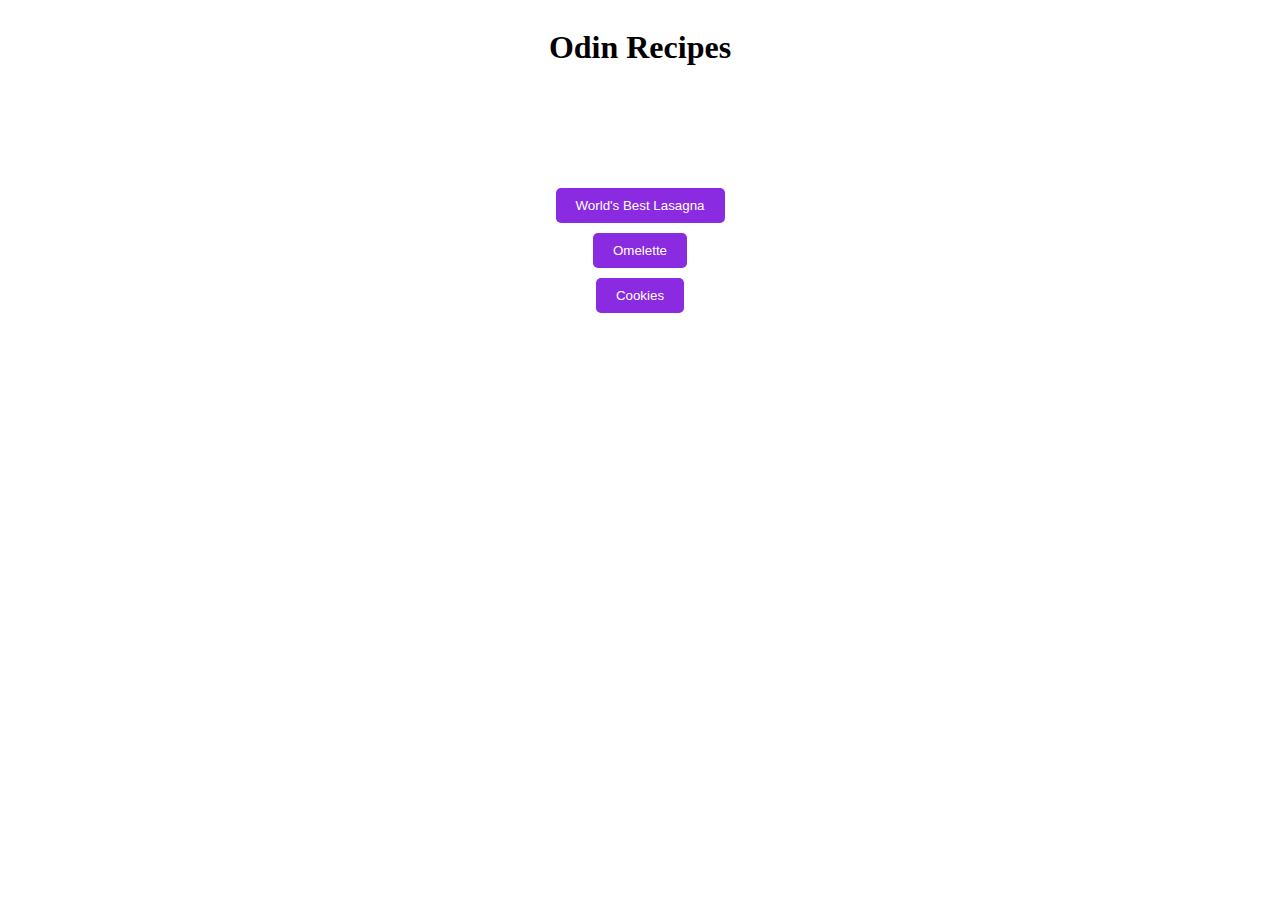
<file: index.html>
<!DOCTYPE html>
<html lang="en">
<head>
    <meta charset="UTF-8">
    <meta name="viewport" content="width=device-width, initial-scale=1.0">
    <link rel="stylesheet" href="css/style.css">
    <title>Recipe Site</title>
</head>

<body>
    <div class="header">
        <h1>Odin Recipes</h1>
    </div>

    <div class="recipe-links">
        <button><a href="recipes/lasagna.html">World's Best Lasagna</a></button>
        <button><a href="recipes/omelette.html">Omelette</a></button>
        <button><a href="recipes/cookies.html">Cookies</a></button>
    </div>
</body>

</html>
</file>
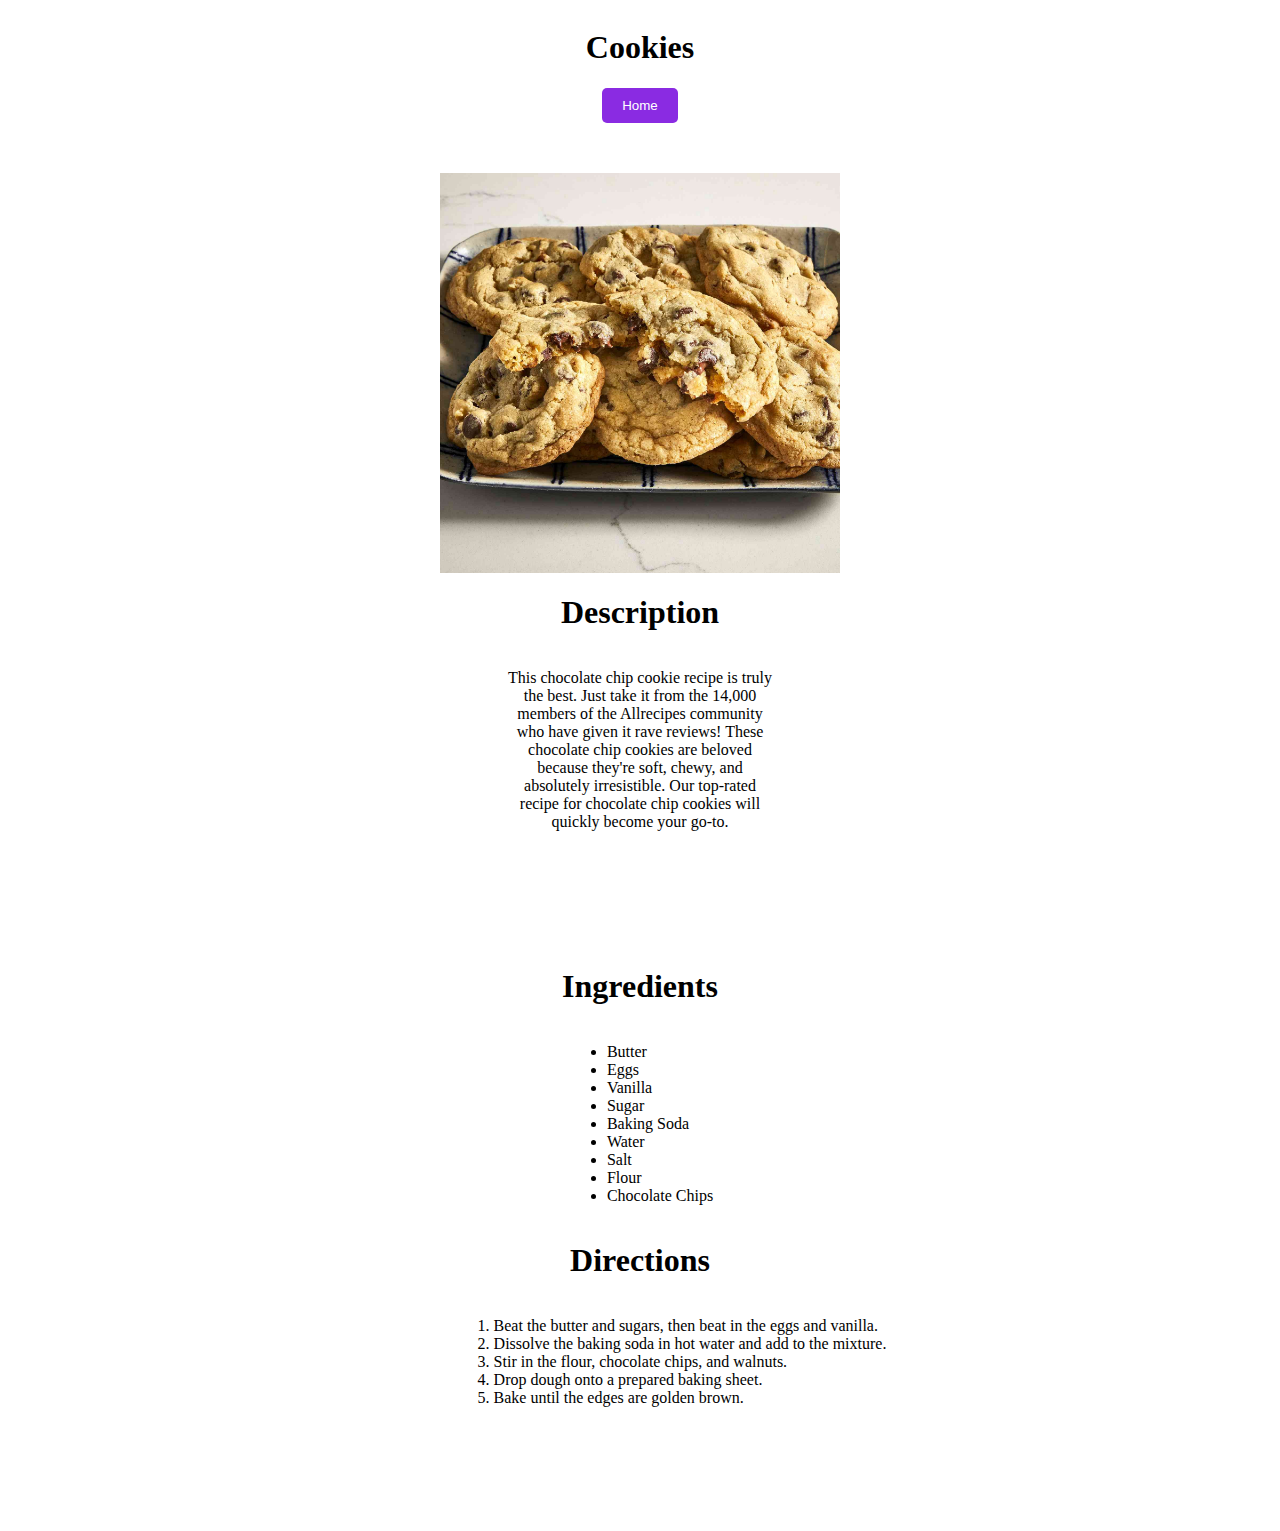
<file: recipes/cookies.html>
<!DOCTYPE html>
<html lang="en">
<head>
    <meta charset="UTF-8">
    <meta name="viewport" content="width=device-width, initial-scale=1.0">
    <link rel="stylesheet" href="../css/cookies.css">
    <title>Cookies | Recipe</title>
</head>

<body>
    <div class="header">
        <h1>Cookies</h1>
       <button><a href="../index.html">Home</a></button>
        <img src="../images/cookies.jpg" alt="Cookies">
    </div>

    <div class="description">
        <h1>Description</h1>
        <p>
            This chocolate chip cookie recipe is truly the best. 
            Just take it from the 14,000 members of the Allrecipes community who have given it rave reviews! 
            These chocolate chip cookies are beloved because they're soft, chewy, and absolutely irresistible. 
            Our top-rated recipe for chocolate chip cookies will quickly become your go-to.
        </p>
    </div>
    <div class="ingredients-directions">
        <h1>Ingredients</h1>
        <ul>
            <li>Butter</li>
            <li>Eggs</li>
            <li>Vanilla</li>
            <li>Sugar</li>
            <li>Baking Soda</li>
            <li>Water</li>
            <li>Salt</li>
            <li>Flour</li>
            <li>Chocolate Chips</li>
        </ul>

        <h1>Directions</h1>
        <ol>
            <li>Beat the butter and sugars, then beat in the eggs and vanilla.</li>
            <li>Dissolve the baking soda in hot water and add to the mixture.</li>
            <li>Stir in the flour, chocolate chips, and walnuts.</li>
            <li>Drop dough onto a prepared baking sheet.</li>
            <li>Bake until the edges are golden brown.</li>
        </ol>
    </div>
</body>

</html>
</file>
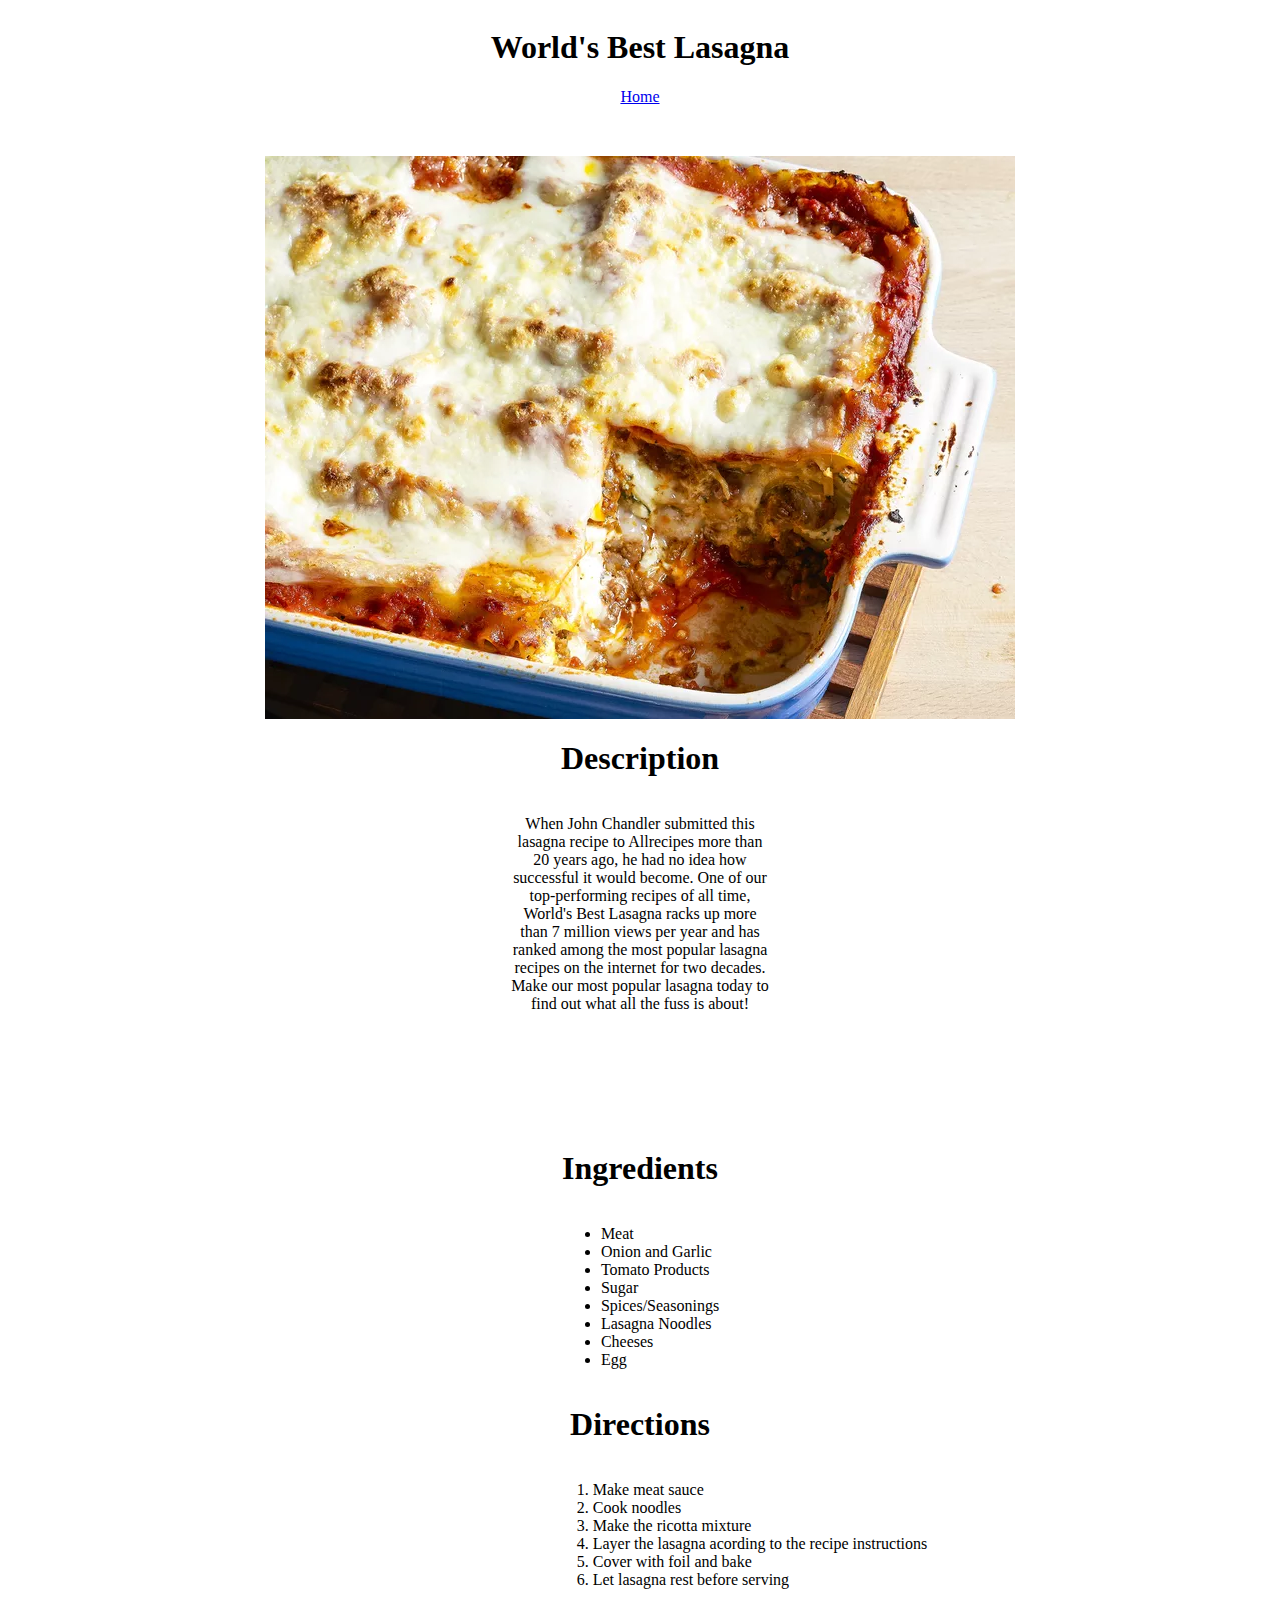
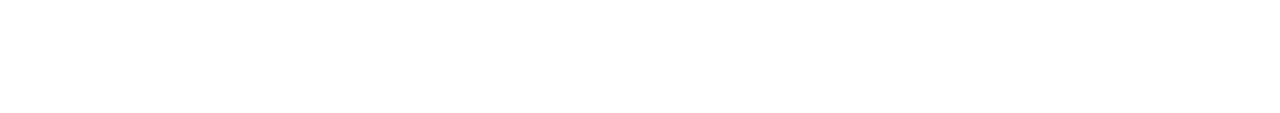
<file: Recipes/lasagna.html>
<!DOCTYPE html>
<html lang="en">
<head>
    <meta charset="UTF-8">
    <meta name="viewport" content="width=device-width, initial-scale=1.0">
    <link rel="stylesheet" href="../css/lasagna.css">
    <title>World's Best Lasagna | Recipe</title>
</head>

<body>
    <div class="header">
        <h1>World's Best Lasagna</h1>
        <a href="../index.html">Home</a>
        <img src="../Images/lasagna-image.jpg" alt="Lasagna">
    </div>

    <div class="description">
        <h1>Description</h1>
        <p>
            When John Chandler submitted this lasagna recipe to Allrecipes more than 20 years ago, 
            he had no idea how successful it would become. One of our top-performing recipes of all time, 
            World's Best Lasagna racks up more than 7 million views per year and has ranked among the most 
            popular lasagna recipes on the internet for two decades.
            Make our most popular lasagna today to find out what all the fuss is about!
        </p>
    </div>
    <div class="ingredients-directions">
        <h1>Ingredients</h1>
        <ul>
            <li>Meat</li>
            <li>Onion and Garlic</li>
            <li>Tomato Products</li>
            <li>Sugar</li>
            <li>Spices/Seasonings</li>
            <li>Lasagna Noodles</li>
            <li>Cheeses</li>
            <li>Egg</li>
        </ul>

        <h1>Directions</h1>
        <ol>
            <li>Make meat sauce</li>
            <li>Cook noodles</li>
            <li>Make the ricotta mixture</li>
            <li>Layer the lasagna acording to the recipe instructions</li>
            <li>Cover with foil and bake</li>
            <li>Let lasagna rest before serving</li>
        </ol>
    </div>
</body>

</html>
</file>
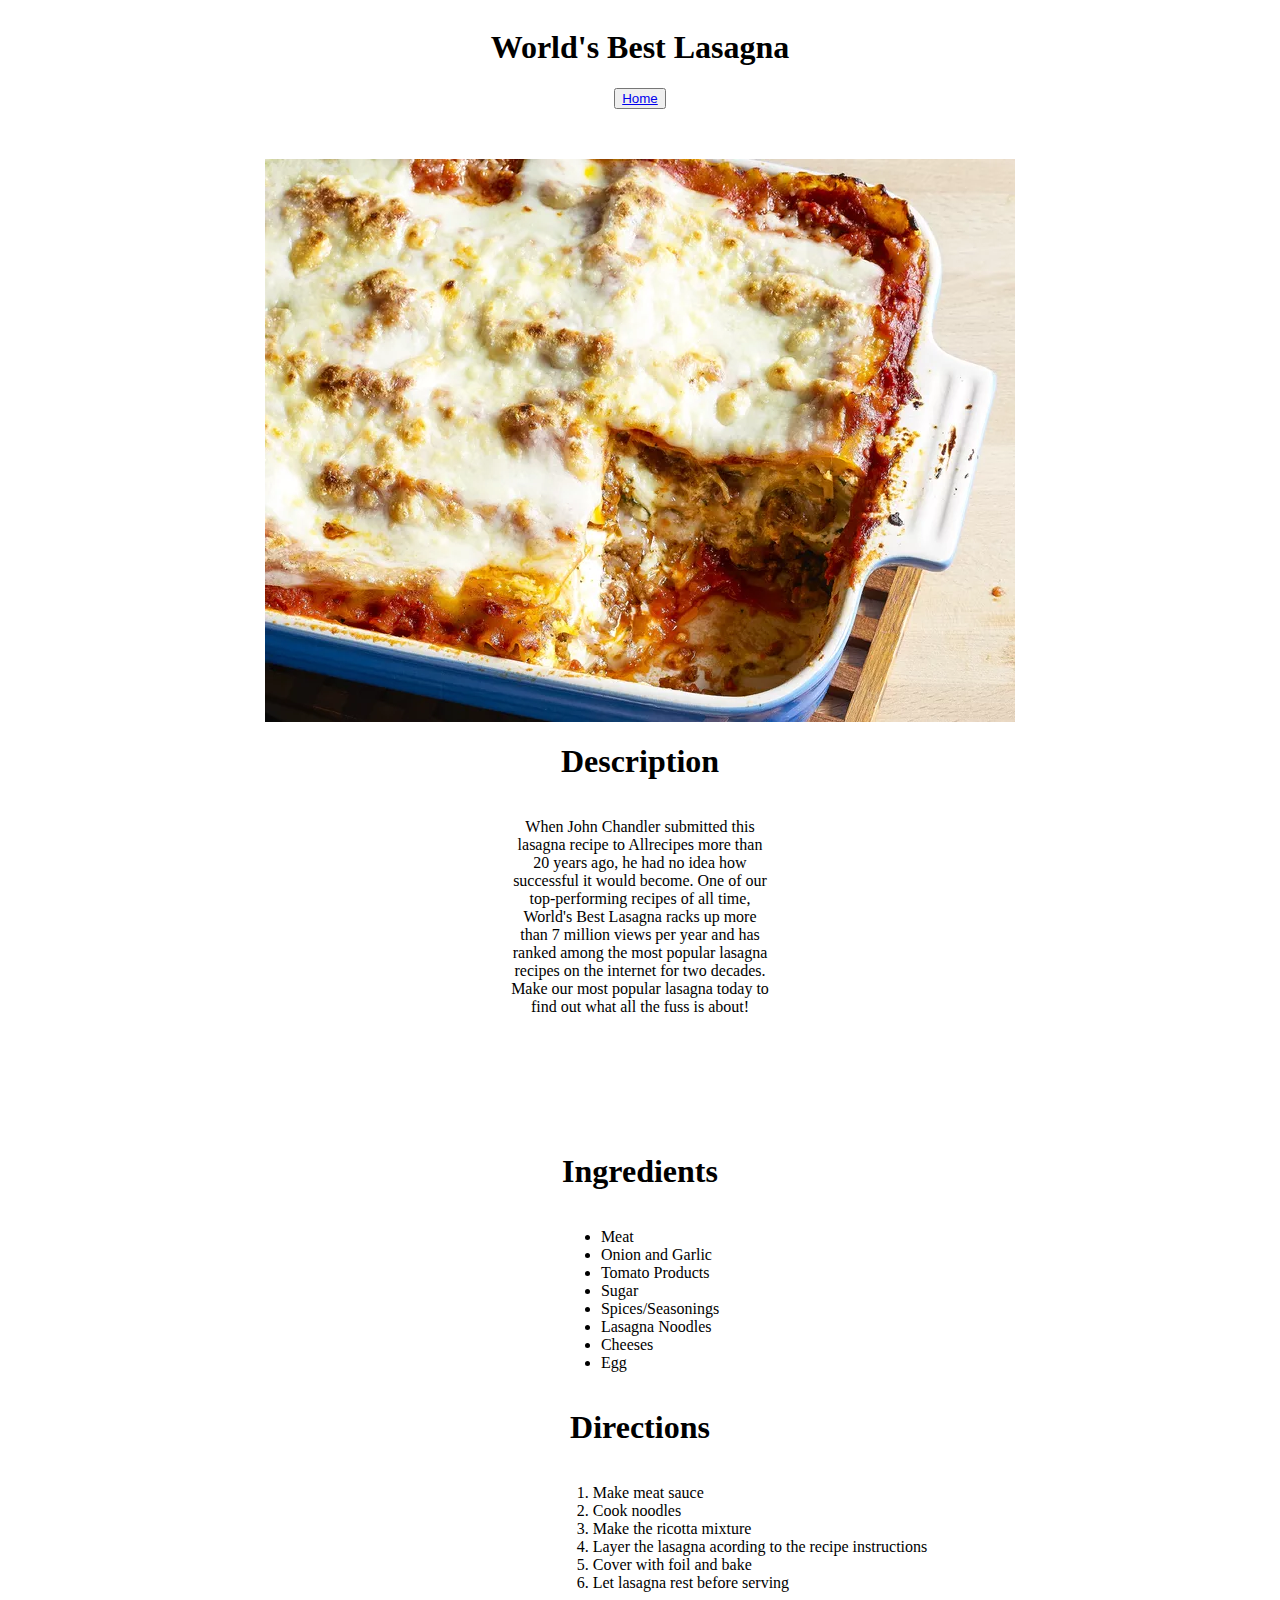
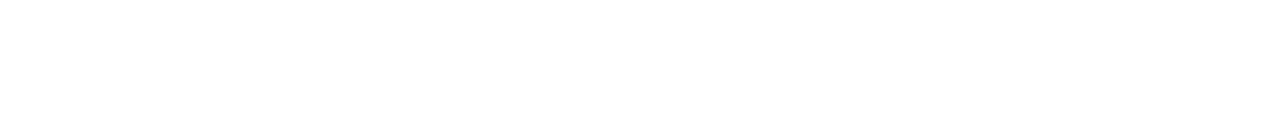
<file: recipes/lasagna.html>
<!DOCTYPE html>
<html lang="en">
<head>
    <meta charset="UTF-8">
    <meta name="viewport" content="width=device-width, initial-scale=1.0">
    <link rel="stylesheet" href="../css/lasagna.css">
    <title>World's Best Lasagna | Recipe</title>
</head>

<body>
    <div class="header">
        <h1>World's Best Lasagna</h1>
        <button><a href="../index.html">Home</a></button>
        <img src="../images/lasagna-image.jpg" alt="Lasagna">
    </div>

    <div class="description">
        <h1>Description</h1>
        <p>
            When John Chandler submitted this lasagna recipe to Allrecipes more than 20 years ago, 
            he had no idea how successful it would become. One of our top-performing recipes of all time, 
            World's Best Lasagna racks up more than 7 million views per year and has ranked among the most 
            popular lasagna recipes on the internet for two decades.
            Make our most popular lasagna today to find out what all the fuss is about!
        </p>
    </div>
    <div class="ingredients-directions">
        <h1>Ingredients</h1>
        <ul>
            <li>Meat</li>
            <li>Onion and Garlic</li>
            <li>Tomato Products</li>
            <li>Sugar</li>
            <li>Spices/Seasonings</li>
            <li>Lasagna Noodles</li>
            <li>Cheeses</li>
            <li>Egg</li>
        </ul>

        <h1>Directions</h1>
        <ol>
            <li>Make meat sauce</li>
            <li>Cook noodles</li>
            <li>Make the ricotta mixture</li>
            <li>Layer the lasagna acording to the recipe instructions</li>
            <li>Cover with foil and bake</li>
            <li>Let lasagna rest before serving</li>
        </ol>
    </div>
</body>

</html>
</file>
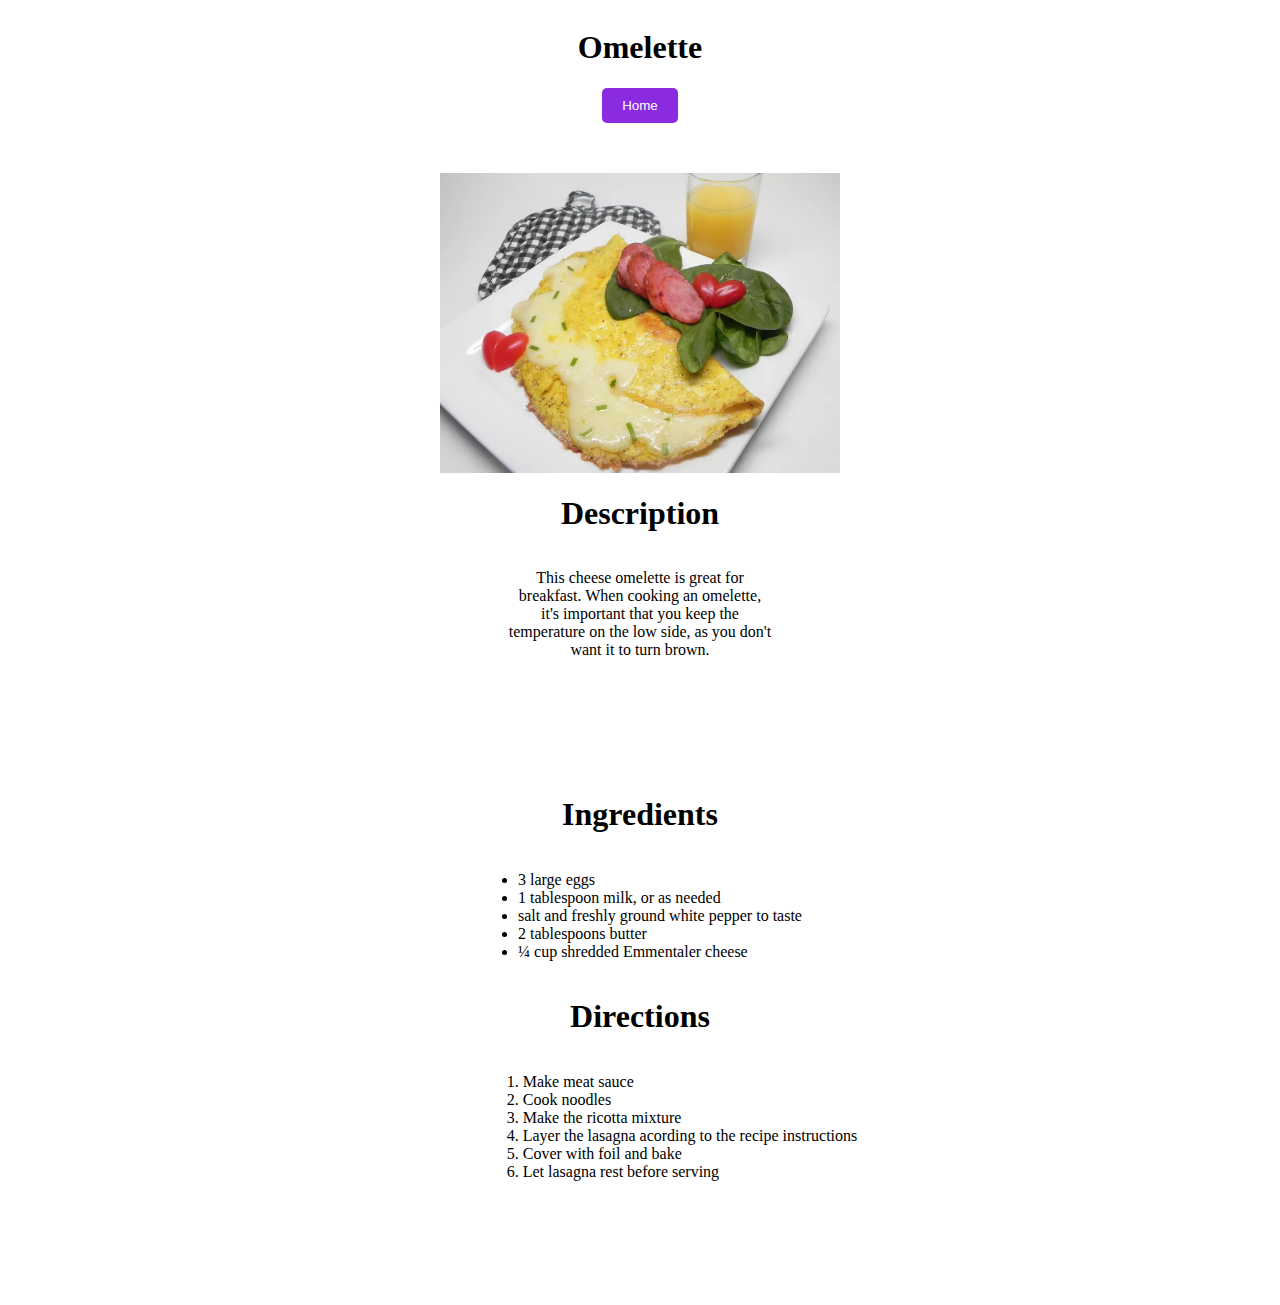
<file: recipes/omelette.html>
<!DOCTYPE html>
<html lang="en">
<head>
    <meta charset="UTF-8">
    <meta name="viewport" content="width=device-width, initial-scale=1.0">
    <link rel="stylesheet" href="../css/omelette.css">
    <title>Omelette | Recipe</title>
</head>

<body>
    <div class="header">
        <h1>Omelette</h1>
        <button><a href="../index.html">Home</a></button>
        <img src="../images/omelette.jpg" alt="Omelette">
    </div>

    <div class="description">
        <h1>Description</h1>
        <p>
            This cheese omelette is great for breakfast. 
            When cooking an omelette, it's important that you keep the temperature on the low side, as you don't want it to turn brown.
        </p>
    </div>
    <div class="ingredients-directions">
        <h1>Ingredients</h1>
        <ul>
            <li>3 large eggs </li>
            <li>1 tablespoon milk, or as needed</li>
            <li>salt and freshly ground white pepper to taste</li>
            <li>2 tablespoons butter</li>
            <li>¼ cup shredded Emmentaler cheese</li>
        </ul>

        <h1>Directions</h1>
        <ol>
            <li>Make meat sauce</li>
            <li>Cook noodles</li>
            <li>Make the ricotta mixture</li>
            <li>Layer the lasagna acording to the recipe instructions</li>
            <li>Cover with foil and bake</li>
            <li>Let lasagna rest before serving</li>
        </ol>
    </div>
</body>

</html>
</file>
<file: css/style.css>
.header {
    display: flex;
    justify-content: center;
    align-items: center;
}

.recipe-links {
    display: flex;
    flex-direction: column;
    justify-content: center;
    align-items: center;
    padding-top: 100px;
    gap: 10px;
}

.recipe-links a {
    text-decoration: none;  
    color: white;
}

.recipe-links button {
    background-color: blueviolet;
    padding: 10px 20px;
    border-radius: 5px;
    border: none;
    cursor: pointer;
}

button:hover {
    background-color: rgb(98, 30, 161);
    transform: scale(1.05);
}

button:active {
    transform: scale(0.98);
}
</file>
<file: css/cookies.css>
.header {
    display: flex;
    flex-direction: column;
    justify-content: center;
    align-items: center;
    text-align: center
}

.header img {
    padding-top: 50px;
    width: 400px;
    height: auto;
}

.description {
    display: flex;
    justify-content: center;
    align-items: center;
    text-align: center;
    flex-direction: column;
    padding-left: 500px;
    padding-right: 500px;
}

.ingredients-directions {
    display: flex;
    flex-direction: column;
    justify-content: center;
    align-items: center;
    text-align: center;
    padding: 100px;
}

.ingredients-directions li, ol {
    text-align: left;
}

.ingredients-directions ol {
    padding-left: 100px;
}

.header a {
    text-decoration: none;  
    color: white;
}

.header button {
    background-color: blueviolet;
    padding: 10px 20px;
    border-radius: 5px;
    border: none;
    cursor: pointer;
}

button:hover {
    background-color: rgb(98, 30, 161);
    transform: scale(1.05);
}

button:active {
    transform: scale(0.98);
}
</file>
<file: css/lasagna.css>
.header {
    display: flex;
    flex-direction: column;
    justify-content: center;
    align-items: center;
    text-align: center
}

.header img {
    padding-top: 50px;
}

.description {
    display: flex;
    justify-content: center;
    align-items: center;
    text-align: center;
    flex-direction: column;
    padding-left: 500px;
    padding-right: 500px;
}

.ingredients-directions {
    display: flex;
    flex-direction: column;
    justify-content: center;
    align-items: center;
    text-align: center;
    padding: 100px;
}

.ingredients-directions li, ol {
    text-align: left;
}

.ingredients-directions ol {
    margin-left: 200px;
}
</file>
<file: css/omelette.css>
.header {
    display: flex;
    flex-direction: column;
    justify-content: center;
    align-items: center;
    text-align: center
}

.header img {
    padding-top: 50px;
    width: 400px;
    height: auto;
}

.description {
    display: flex;
    justify-content: center;
    align-items: center;
    text-align: center;
    flex-direction: column;
    padding-left: 500px;
    padding-right: 500px;
}

.ingredients-directions {
    display: flex;
    flex-direction: column;
    justify-content: center;
    align-items: center;
    text-align: center;
    padding: 100px;
}

.ingredients-directions li, ol {
    text-align: left;
}

.ingredients-directions ol {
    padding-left: 100px;
}

.header a {
    text-decoration: none;  
    color: white;
}

.header button {
    background-color: blueviolet;
    padding: 10px 20px;
    border-radius: 5px;
    border: none;
    cursor: pointer;
}

button:hover {
    background-color: rgb(98, 30, 161);
    transform: scale(1.05);
}

button:active {
    transform: scale(0.98);
}
</file>
